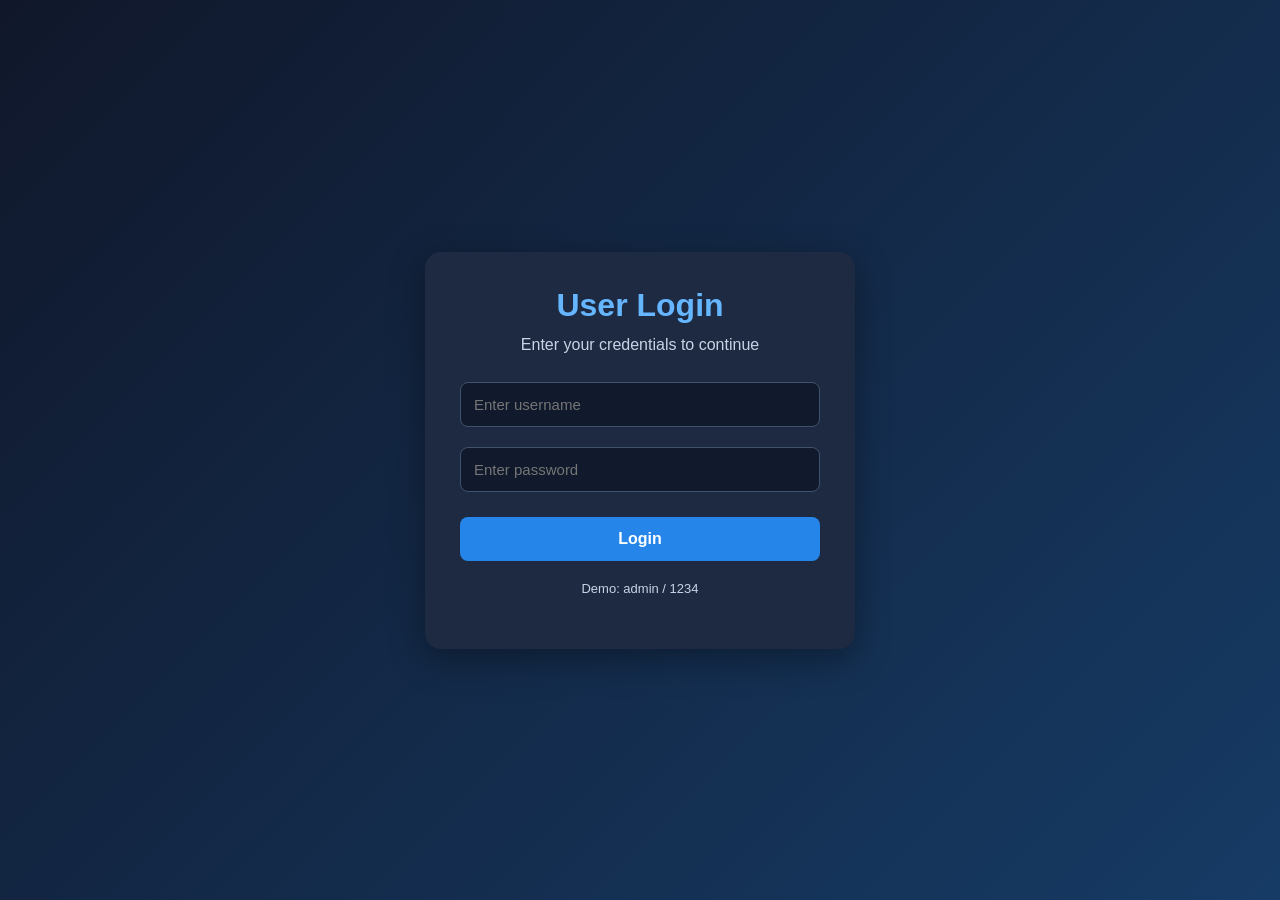
<file: index.html>
<!DOCTYPE html>
<html lang="en">
<head>
    <meta charset="UTF-8">
    <meta name="viewport" content="width=device-width, initial-scale=1.0">
    <title>User Login</title>
    <link rel="stylesheet" href="style.css">
</head>
<body>
    <div class="login-container">
        <h1>User Login</h1>
        <p>Enter your credentials to continue</p>

        <form id="loginForm">
            <input type="text" id="username"
                   placeholder="Enter username" required>

            <input type="password" id="password"
                   placeholder="Enter password" required>

            <button type="submit">Login</button>
            <p id="message"></p>
        </form>

        <p class="hint">Demo: admin / 1234</p>
    </div>

    <script>
        // Store demo user details in localStorage
        if (!localStorage.getItem("users")) {
            localStorage.setItem("users", JSON.stringify([
                { username: "admin", password: "1234" }
            ]));
        }

        // Prevent an already logged-in user from seeing login again
        if (sessionStorage.getItem("loggedInUser")) {
            window.location.replace("dashboard.html");
        }

        document.getElementById("loginForm")
            .addEventListener("submit", function(event) {
                event.preventDefault();

                const username =
                    document.getElementById("username").value.trim();
                const password =
                    document.getElementById("password").value;
                const message = document.getElementById("message");

                const users = JSON.parse(
                    localStorage.getItem("users") || "[]"
                );

                const user = users.find(function(u) {
                    return u.username === username &&
                           u.password === password;
                });

                if (user) {
                    // Store logged-in user information
                    localStorage.setItem("userInfo", JSON.stringify({
                        username: user.username
                    }));

                    // Store the active login session
                    sessionStorage.setItem(
                        "loggedInUser", user.username
                    );

                    window.location.replace("dashboard.html");
                } else {
                    message.textContent =
                        "Invalid username or password!";
                    message.style.color = "#ff6b6b";
                }
            });
    </script>
</body>
</html>
</file>
<file: style.css>
* {
    margin: 0;
    padding: 0;
    box-sizing: border-box;
}

body {
    font-family: Arial, sans-serif;
    min-height: 100vh;
    display: flex;
    justify-content: center;
    align-items: center;
    background: linear-gradient(135deg, #10172a, #163b65);
    color: white;
    padding: 20px;
}

.login-container,
.dashboard-container {
    width: 100%;
    max-width: 430px;
    padding: 35px;
    border-radius: 16px;
    background: #1d2a42;
    box-shadow: 0 10px 35px rgba(0, 0, 0, 0.35);
    text-align: center;
}

h1 {
    margin-bottom: 12px;
    color: #65b5ff;
}

h2 {
    margin: 25px 0 12px;
}

p {
    margin-bottom: 18px;
    color: #c8d4e5;
}

input {
    width: 100%;
    padding: 13px;
    margin: 10px 0;
    border: 1px solid #40516b;
    border-radius: 8px;
    background: #101a2c;
    color: white;
    font-size: 15px;
}

input:focus {
    outline: 2px solid #65b5ff;
}

button {
    width: 100%;
    padding: 13px;
    margin-top: 15px;
    border: none;
    border-radius: 8px;
    background: #2585e8;
    color: white;
    font-size: 16px;
    font-weight: bold;
    cursor: pointer;
}

button:hover {
    background: #126bc5;
}

.hint {
    margin-top: 20px;
    font-size: 13px;
}

.info-card {
    margin-top: 25px;
    padding: 20px;
    background: #101a2c;
    border-radius: 10px;
    text-align: left;
}

.info-card h3 {
    margin-bottom: 15px;
    color: #65b5ff;
}

.info-card p {
    overflow-wrap: anywhere;
    margin-bottom: 12px;
}

#message {
    margin-top: 15px;
}
</file>
